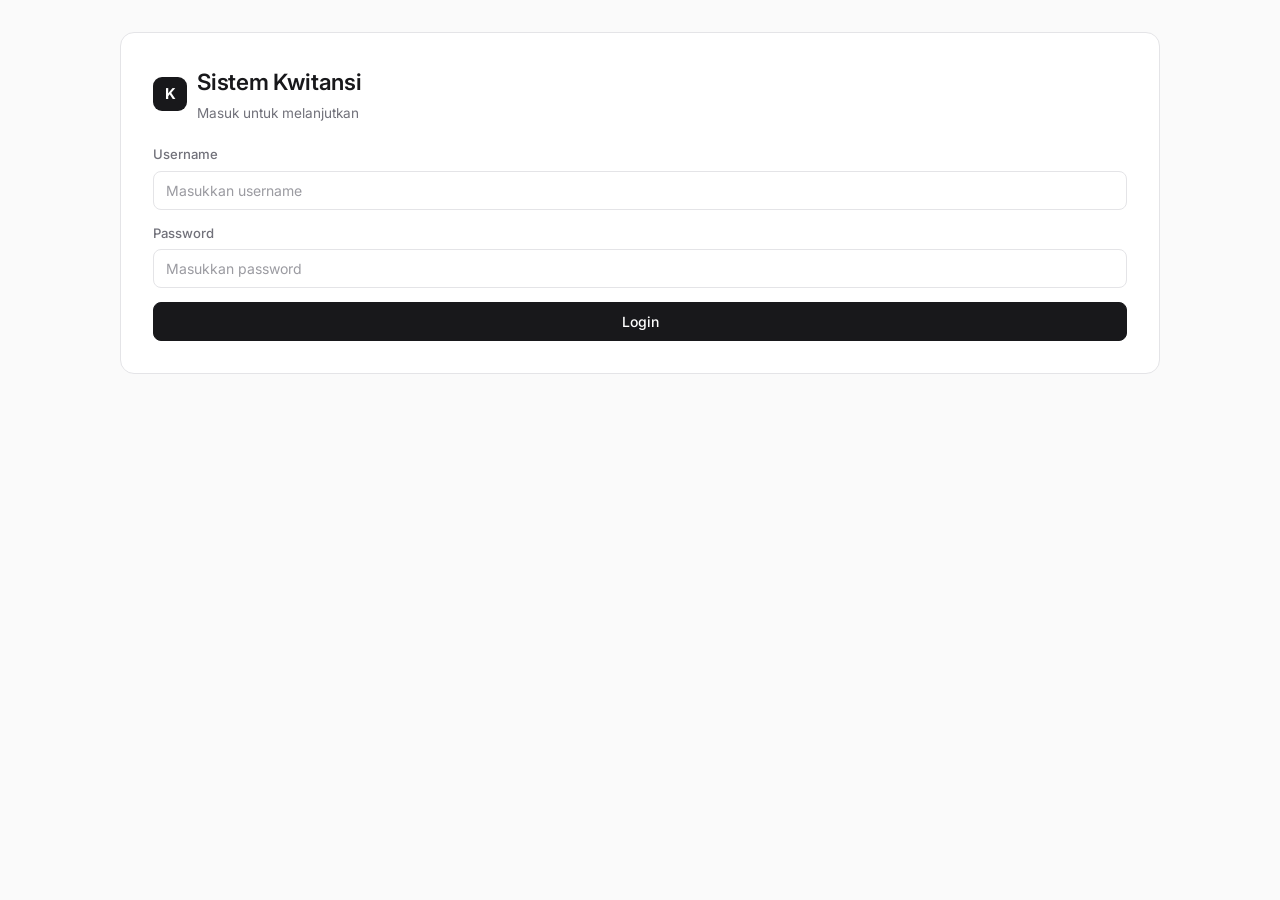
<file: public/sistem-kwitansi.html>
<!DOCTYPE html>
<html lang="id">
<head>
<meta charset="UTF-8">
<meta name="viewport" content="width=device-width, initial-scale=1.0">
<title>Sistem Kwitansi Pembayaran</title>
<link rel="preconnect" href="https://fonts.googleapis.com">
<link rel="preconnect" href="https://fonts.gstatic.com" crossorigin>
<link href="https://fonts.googleapis.com/css2?family=Inter:wght@400;500;600;700&family=JetBrains+Mono:wght@500&display=swap" rel="stylesheet">
<script>
  /* Terapkan tema tersimpan sebelum render agar tidak ada "kedipan" warna */
  (function () {
    try {
      var t = localStorage.getItem('kwitansi_theme') || 'onyx';
      document.documentElement.setAttribute('data-theme', t);
    } catch (e) {}
  })();
</script>
<style>
  /* ============ DESIGN TOKENS (monokrom) ============ */
  :root[data-theme="onyx"] {
    --bg: #fafafa; --surface: #ffffff; --surface-2: #f4f4f5;
    --text: #18181b; --text-muted: #71717a; --border: #e4e4e7;
    --accent: #18181b; --accent-contrast: #ffffff; --danger: #b91c1c; --danger-contrast:#fff;
  }
  :root[data-theme="graphite"] {
    --bg: #0e0e10; --surface: #18181b; --surface-2: #202023;
    --text: #f4f4f5; --text-muted: #a1a1aa; --border: #2c2c30;
    --accent: #f4f4f5; --accent-contrast: #0e0e10; --danger: #f87171; --danger-contrast:#1a0000;
  }
  :root[data-theme="stone"] {
    --bg: #f6f4f1; --surface: #ffffff; --surface-2: #efece6;
    --text: #2a2724; --text-muted: #8a8378; --border: #e6e1d8;
    --accent: #2a2724; --accent-contrast: #ffffff; --danger: #a3402f; --danger-contrast:#fff;
  }
  :root[data-theme="slate"] {
    --bg: #f2f3f5; --surface: #ffffff; --surface-2: #e9eaed;
    --text: #23262b; --text-muted: #7c828d; --border: #dfe1e6;
    --accent: #23262b; --accent-contrast: #ffffff; --danger: #a1323a; --danger-contrast:#fff;
  }

  * { box-sizing: border-box; }
  html, body { margin: 0; padding: 0; }
  body {
    background: var(--bg);
    color: var(--text);
    font-family: 'Inter', system-ui, -apple-system, "Segoe UI", sans-serif;
    font-size: 14.5px;
    line-height: 1.5;
    -webkit-font-smoothing: antialiased;
    padding: clamp(14px, 3vw, 32px);
    transition: background .2s ease, color .2s ease;
  }
  .num { font-family: 'JetBrains Mono', ui-monospace, monospace; font-variant-numeric: tabular-nums; }

  .container {
    max-width: 1040px;
    margin: 0 auto;
    background: var(--surface);
    border: 1px solid var(--border);
    border-radius: 14px;
    padding: clamp(16px, 3vw, 32px);
    position: relative;
  }

  h2, h3, h4 { margin: 0 0 4px 0; font-weight: 600; letter-spacing: -0.01em; }
  h2 { font-size: 1.4rem; }
  h3 { font-size: 1.05rem; font-weight: 500; }
  h4 { font-size: 1rem; text-transform: none; color: var(--text); margin-bottom: 2px; }
  hr { border: none; border-top: 1px solid var(--border); margin: 14px 0; }
  .subtle { color: var(--text-muted); font-size: 0.85rem; }

  .hidden { display: none !important; }

  /* ============ FORM ============ */
  .form-grid { display: grid; grid-template-columns: repeat(auto-fit, minmax(180px, 1fr)); gap: 14px; }
  .form-group { margin-bottom: 14px; display: flex; flex-direction: column; gap: 6px; }
  label { font-weight: 500; font-size: 0.82rem; color: var(--text-muted); }
  input, select {
    width: 100%;
    padding: 10px 12px;
    border: 1px solid var(--border);
    border-radius: 8px;
    font-size: 14px;
    font-family: inherit;
    background: var(--surface);
    color: var(--text);
    outline: none;
    transition: border-color .15s ease, box-shadow .15s ease;
  }
  input:focus, select:focus {
    border-color: var(--accent);
    box-shadow: 0 0 0 3px color-mix(in srgb, var(--accent) 15%, transparent);
  }
  input[readonly] { background: var(--surface-2); color: var(--text-muted); }
  input::placeholder { color: var(--text-muted); opacity: .7; }

  /* ============ BUTTONS ============ */
  button {
    padding: 10px 16px;
    border: 1px solid var(--accent);
    border-radius: 8px;
    font-size: 14px;
    font-weight: 500;
    font-family: inherit;
    cursor: pointer;
    background: var(--accent);
    color: var(--accent-contrast);
    display: inline-flex;
    align-items: center;
    justify-content: center;
    gap: 8px;
    width: 100%;
    transition: opacity .15s ease, transform .05s ease;
  }
  button:hover { opacity: .85; }
  button:active { transform: translateY(1px); }
  button:disabled { opacity: .5; cursor: not-allowed; }

  button.btn-secondary {
    background: transparent;
    color: var(--text);
    border-color: var(--border);
  }
  button.btn-danger { background: var(--danger); border-color: var(--danger); color: var(--danger-contrast); }
  button.btn-success { background: var(--accent); border-color: var(--accent); color: var(--accent-contrast); }
  button.btn-auto { width: auto; padding: 9px 14px; }
  button.btn-sm { width: auto; padding: 6px 10px; font-size: 12.5px; }

  /* ============ SPINNER ============ */
  .spinner { width: 14px; height: 14px; border: 2px solid currentColor; border-bottom-color: transparent; border-radius: 50%; display: inline-block; animation: rotation 0.8s linear infinite; opacity: .85; }
  @keyframes rotation { to { transform: rotate(360deg); } }

  .loading-overlay {
    position: absolute; inset: 0;
    background: color-mix(in srgb, var(--surface) 88%, transparent);
    backdrop-filter: blur(2px);
    display: flex; align-items: center; justify-content: center; flex-direction: column;
    z-index: 1000; border-radius: 14px; gap: 10px;
  }
  .big-spinner { width: 34px; height: 34px; border: 3px solid var(--accent); border-bottom-color: transparent; border-radius: 50%; animation: rotation 0.8s linear infinite; }
  #globalLoadingText { font-size: 0.85rem; color: var(--text-muted); }

  /* ============ HEADER ============ */
  .header-bar {
    display: flex; flex-wrap: wrap; gap: 14px; justify-content: space-between; align-items: center;
    border-bottom: 1px solid var(--border); padding-bottom: 16px; margin-bottom: 20px;
  }
  .brand { display: flex; align-items: center; gap: 10px; }
  .brand-mark {
    width: 34px; height: 34px; border-radius: 9px; background: var(--accent); color: var(--accent-contrast);
    display: flex; align-items: center; justify-content: center; font-weight: 700; font-size: 15px; flex-shrink: 0;
  }
  .nav-btns { display: flex; gap: 8px; flex-wrap: wrap; align-items: center; }

  /* Theme swatches */
  .theme-picker { display: flex; gap: 6px; align-items: center; margin-right: 4px; }
  .swatch {
    width: 22px; height: 22px; border-radius: 50%; cursor: pointer;
    border: 1px solid var(--border); box-shadow: 0 0 0 0 transparent; padding: 0;
    transition: transform .1s ease, box-shadow .15s ease;
  }
  .swatch:hover { transform: scale(1.08); }
  .swatch[aria-pressed="true"] { box-shadow: 0 0 0 2px var(--surface), 0 0 0 4px var(--accent); }
  .swatch-onyx { background: linear-gradient(135deg,#fafafa 50%,#18181b 50%); }
  .swatch-graphite { background: linear-gradient(135deg,#3f3f46 50%,#0e0e10 50%); }
  .swatch-stone { background: linear-gradient(135deg,#f6f4f1 50%,#8a8378 50%); }
  .swatch-slate { background: linear-gradient(135deg,#e9eaed 50%,#23262b 50%); }

  /* ============ LIST / TABLE ============ */
  .toolbar { display: flex; flex-wrap: wrap; gap: 14px; align-items: flex-end; margin-bottom: 16px; }
  .toolbar .form-group { margin-bottom: 0; min-width: 180px; }

  .table-wrap { border: 1px solid var(--border); border-radius: 10px; overflow: hidden; }
  table.data-table { width: 100%; border-collapse: collapse; }
  table.data-table thead th {
    text-align: left; font-size: 0.75rem; text-transform: uppercase; letter-spacing: .04em;
    color: var(--text-muted); font-weight: 600; background: var(--surface-2);
    padding: 10px 14px; border-bottom: 1px solid var(--border);
  }
  table.data-table td { padding: 12px 14px; border-bottom: 1px solid var(--border); font-size: 13.5px; vertical-align: middle; }
  table.data-table tbody tr:last-child td { border-bottom: none; }
  table.data-table tbody tr:hover { background: var(--surface-2); }
  .row-actions { display: flex; gap: 6px; flex-wrap: wrap; }
  .empty-state { text-align: center; padding: 32px 14px; color: var(--text-muted); font-size: 0.9rem; }

  @media (max-width: 640px) {
    table.data-table thead { display: none; }
    table.data-table, table.data-table tbody, table.data-table tr, table.data-table td { display: block; width: 100%; }
    table.data-table tr { border-bottom: 1px solid var(--border); padding: 10px 4px; }
    table.data-table td { border: none; padding: 4px 10px; display: flex; justify-content: space-between; gap: 10px; text-align: right; }
    table.data-table td::before { content: attr(data-label); font-weight: 600; color: var(--text-muted); text-align: left; }
    table.data-table td.row-actions-cell { justify-content: flex-end; }
    table.data-table td.row-actions-cell::before { content: none; }
  }

  /* ============ KWITANSI (RECEIPT) ============ */
  .kwitansi-box { border: 1.5px solid var(--text); border-radius: 10px; overflow: hidden; background: var(--surface); margin-top: 6px; }
  .kwitansi-title { background: var(--accent); color: var(--accent-contrast); text-align: center; font-size: 18px; font-weight: 700; padding: 12px; letter-spacing: .01em; }
  .kwitansi-subtitle { text-align: center; font-size: 12.5px; color: var(--text-muted); border-bottom: 1px solid var(--border); padding: 6px; }

  table.kwitansi-table { width: 100%; border-collapse: collapse; }
  table.kwitansi-table td, table.kwitansi-table th { border: 1px solid var(--border); padding: 8px 12px; font-size: 13px; }
  .text-right { text-align: right; }
  .bold { font-weight: 600; }

  .signature-container { display: flex; border-top: 1px solid var(--border); flex-wrap: wrap; }
  .sig-box { flex: 1 1 150px; border-right: 1px solid var(--border); min-height: 100px; text-align: center; display: flex; flex-direction: column; justify-content: space-between; padding: 10px; font-size: 13px; }
  .sig-box:last-child { border-right: none; }

  .preview-actions { display: flex; gap: 8px; margin-bottom: 16px; flex-wrap: wrap; }

  /* ============ MISC ============ */
  .welcome-name { font-weight: 600; }
  .role-badge {
    display: inline-block; font-size: 0.7rem; text-transform: uppercase; letter-spacing: .03em;
    padding: 2px 8px; border-radius: 20px; background: var(--surface-2); color: var(--text-muted); margin-left: 6px; font-weight: 600;
  }

  @media print {
    body { background: #fff !important; padding: 0; color: #000; }
    .no-print { display: none !important; }
    .container { border: none; border-radius: 0; padding: 0; max-width: 100%; }
    .kwitansi-box { border: 2px solid #000 !important; border-radius: 0; page-break-inside: avoid; }
    .kwitansi-title { background: #000 !important; color: #fff !important; -webkit-print-color-adjust: exact; print-color-adjust: exact; }
    table.kwitansi-table td, table.kwitansi-table th, .signature-container, .sig-box { border-color: #000 !important; }
  }
</style>
</head>
<body>

<div class="container">

  <!-- OVERLAY LOADING GLOBAL -->
  <div id="globalLoading" class="loading-overlay hidden">
    <div class="big-spinner"></div>
    <span id="globalLoadingText">Memproses data...</span>
  </div>

  <!-- 1. HALAMAN LOGIN -->
  <div id="loginSection">
    <div class="brand" style="margin-bottom:22px;">
      <div class="brand-mark">K</div>
      <div>
        <h2>Sistem Kwitansi</h2>
        <div class="subtle">Masuk untuk melanjutkan</div>
      </div>
    </div>
    <div class="form-group">
      <label>Username</label>
      <input type="text" id="loginUsername" placeholder="Masukkan username">
    </div>
    <div class="form-group">
      <label>Password</label>
      <input type="password" id="loginPassword" placeholder="Masukkan password">
    </div>
    <button id="btnLogin" onclick="handleLogin()">
      <span id="btnLoginText">Login</span>
    </button>
  </div>

  <!-- 2. DASHBOARD UTAMA -->
  <div id="dashboardSection" class="hidden">
    <div class="header-bar no-print">
      <div class="brand">
        <div class="brand-mark">K</div>
        <div>
          <h3>Selamat datang, <span id="userDisplayName" class="welcome-name"></span></h3>
          <span id="userRole" class="role-badge"></span>
        </div>
      </div>
      <div class="nav-btns">
        <div class="theme-picker" role="group" aria-label="Pilih tema warna">
          <button type="button" class="swatch swatch-onyx" data-theme-choice="onyx" title="Onyx" aria-pressed="false"></button>
          <button type="button" class="swatch swatch-graphite" data-theme-choice="graphite" title="Graphite (gelap)" aria-pressed="false"></button>
          <button type="button" class="swatch swatch-stone" data-theme-choice="stone" title="Stone" aria-pressed="false"></button>
          <button type="button" class="swatch swatch-slate" data-theme-choice="slate" title="Slate" aria-pressed="false"></button>
        </div>
        <button id="btnTambahUser" class="hidden btn-secondary btn-auto" onclick="showFormUser()">+ Akun Baru</button>
        <button id="btnTambahKwitansi" class="hidden btn-auto" onclick="showFormKwitansi()">+ Buat Kwitansi</button>
        <button class="btn-danger btn-auto" onclick="handleLogout()">Logout</button>
      </div>
    </div>

    <!-- Tampilan Daftar Kwitansi -->
    <div id="listSection" class="no-print">
      <h4>Daftar Kwitansi Pembayaran</h4>
      <p class="subtle" style="margin-bottom:16px;">Kelola dan cetak kwitansi yang sudah tersimpan.</p>

      <div class="toolbar">
        <div class="form-group">
          <label>Tipe Kwitansi</label>
          <select id="filterType" onchange="loadKwitansiData()">
            <option value="lebur">Kwitansi Lebur</option>
            <option value="tak_lebur">Kwitansi Tak Lebur</option>
          </select>
        </div>
      </div>
      <div id="kwitansiListTable"></div>
    </div>

    <!-- Form Buat Akun Baru -->
    <div id="formUserSection" class="hidden no-print">
      <h4>Buat Akun Baru</h4>
      <p class="subtle" style="margin-bottom:16px;">Tambahkan pengguna admin atau client baru.</p>
      <div class="form-grid">
        <div class="form-group"><label>Username</label><input type="text" id="newUsername"></div>
        <div class="form-group"><label>Password</label><input type="password" id="newPassword"></div>
        <div class="form-group">
          <label>Role</label>
          <select id="newRole">
            <option value="client">Client</option>
            <option value="admin">Admin</option>
          </select>
        </div>
        <div class="form-group"><label>Nama Lengkap</label><input type="text" id="newName"></div>
      </div>
      <div style="display:flex; gap:8px; flex-wrap:wrap;">
        <button id="btnSimpanUser" class="btn-success btn-auto" onclick="simpanUser()">
          <span id="btnSimpanUserText">Simpan Akun</span>
        </button>
        <button class="btn-secondary btn-auto" onclick="hideForms()">Batal</button>
      </div>
    </div>

    <!-- Form Input Kwitansi -->
    <div id="formKwitansiSection" class="hidden no-print">
      <h4 id="formKwitansiTitle">Tambah Kwitansi Baru</h4>
      <p class="subtle" style="margin-bottom:16px;">Isi rincian transaksi secara manual. Total 30% dan Terbilang dihitung otomatis.</p>

      <div class="form-group" style="max-width:260px;">
        <label>Tipe Kwitansi</label>
        <select id="inputType" onchange="toggleFormFields()">
          <option value="lebur">Lebur</option>
          <option value="tak_lebur">Tak Lebur</option>
        </select>
      </div>

      <div class="form-grid">
        <div class="form-group"><label>No. Kwitansi</label><input type="text" id="fieldNo"></div>
        <div class="form-group"><label>Tanggal Transfer/Bayar</label><input type="date" id="fieldTanggal"></div>
        <div class="form-group"><label>Tanggal Putaran</label><input type="date" id="fieldTanggalPutaran"></div>
      </div>

      <div class="form-grid">
        <div class="form-group"><label>Terima Dari</label><input type="text" id="fieldTerimaDari"></div>
        <div class="form-group"><label>Modal (Rp)</label><input type="number" step="0.01" id="fieldModal"></div>
      </div>

      <!-- Field Khusus Lebur (Semua Manual) -->
      <div id="fieldsLebur">
        <div class="form-grid">
          <div class="form-group"><label>Harga Beli 1 / gr (Rp)</label><input type="number" step="0.01" id="fieldHargaBeli1Gr"></div>
          <div class="form-group"><label>Total Sebelum Lebur</label><input type="number" step="0.01" id="fieldTotalSebelumLebur"></div>
          <div class="form-group"><label>Total Setelah Lebur</label><input type="number" step="0.01" id="fieldTotalSetelahLebur"></div>
          <div class="form-group"><label>Kadar (%)</label><input type="text" id="fieldKadar" value="91.99%"></div>
        </div>
      </div>

      <!-- Field Khusus Tak Lebur (Semua Manual) -->
      <div id="fieldsTakLebur" class="hidden">
        <div class="form-grid">
          <div class="form-group"><label>Harga Beli / gram (Rp)</label><input type="number" step="0.01" id="fieldHargaBeliGram"></div>
          <div class="form-group"><label>Harga Jual / gram (Rp)</label><input type="number" step="0.01" id="fieldHargaJualGram"></div>
        </div>
      </div>

      <!-- Field Hasil Kalkulasi (Manual Keuntungan -> Auto 30% & Terbilang) -->
      <div class="form-grid">
        <div class="form-group"><label>Total Penjualan (Rp)</label><input type="number" step="0.01" id="fieldTotalPenjualan" placeholder="0"></div>
        <div class="form-group"><label>Total Keuntungan (Rp)</label><input type="number" step="0.01" id="fieldTotalKeuntungan" oninput="hitungManualKeuntungan()" placeholder="0"></div>
        <div class="form-group"><label>Total Keuntungan x 30% (Jumlah)</label><input type="number" step="0.01" id="fieldJumlah" readonly></div>
      </div>

      <!-- Terbilang Otomatis -->
      <div class="form-group">
        <label>Terbilang (Otomatis dari Total Keuntungan x 30%)</label>
        <input type="text" id="fieldTerbilang" readonly style="font-weight:600;">
      </div>

      <div style="display:flex; gap:8px; flex-wrap:wrap; margin-top:6px;">
        <button id="btnSimpanKwitansi" class="btn-success btn-auto" onclick="simpanKwitansi()">
          <span id="btnSimpanKwitansiText">Simpan Kwitansi</span>
        </button>
        <button class="btn-secondary btn-auto" onclick="hideForms()">Batal</button>
      </div>
    </div>

    <!-- PREVIEW KWITANSI -->
    <div id="previewArea" class="hidden">
      <div class="preview-actions no-print">
        <button class="btn-success btn-auto" onclick="window.print()">Cetak / Download PDF</button>
        <button class="btn-secondary btn-auto" onclick="closePreview()">Kembali</button>
      </div>

      <div class="kwitansi-box">
        <div class="kwitansi-title">Kwitansi Pembayaran</div>
        <div class="kwitansi-subtitle">Kwitansi Pembayaran</div>

        <table class="kwitansi-table">
          <tr>
            <td colspan="2"><strong>No.</strong> <span id="viewNo"></span></td>
            <td colspan="2"><strong>Tanggal Putaran:</strong> <span id="viewTglPutaran"></span></td>
          </tr>
          <tr>
            <td colspan="2"><strong id="lblTgl">Tanggal:</strong> <span id="viewTgl"></span></td>
            <td colspan="2"><strong>Terima dari:</strong> <span id="viewTerimaDari"></span></td>
          </tr>
          <tr>
            <td style="width: 20%;"><strong>Jumlah</strong></td>
            <td colspan="3"><strong id="viewJumlah"></strong></td>
          </tr>
          <tr>
            <td><strong>Terbilang</strong></td>
            <td colspan="3"><strong id="viewTerbilang"></strong></td>
          </tr>
          <tr>
            <td colspan="4" class="bold">Untuk Pembayaran:</td>
          </tr>
        </table>

        <!-- Tabel Perhitungan -->
        <table class="kwitansi-table" id="viewDetailTable"></table>

        <div class="signature-container">
          <div class="sig-box" style="flex: 2 1 220px; text-align:left;">
            <strong>Detail Jumlah dan Perhitungan</strong>
          </div>
          <div class="sig-box">
            <strong>Tanda Tangan Penerima</strong>
          </div>
          <div class="sig-box">
            <strong>Tanda Tangan Penyetor</strong>
          </div>
        </div>
      </div>
    </div>

  </div>

</div>

<script>
  // MASUKKAN URL WEB APP GOOGLE APPS SCRIPT ANDA DI SINI
  const SCRIPT_URL = "https://script.google.com/macros/s/AKfycbz9GG3gBZ4VMl-e2Hu1_Qv3UtREHo_DA6vSNfeqBpv2RDfMTVq-NjoJUmWT4LGvK2Az/exec";

  let currentUser = null;

  // --- THEME PICKER (monokrom) ---
  function applyTheme(theme) {
    document.documentElement.setAttribute('data-theme', theme);
    try { localStorage.setItem('kwitansi_theme', theme); } catch (e) {}
    document.querySelectorAll('[data-theme-choice]').forEach(btn => {
      btn.setAttribute('aria-pressed', btn.getAttribute('data-theme-choice') === theme ? 'true' : 'false');
    });
  }
  document.addEventListener('DOMContentLoaded', () => {
    const current = document.documentElement.getAttribute('data-theme') || 'onyx';
    applyTheme(current);
    document.querySelectorAll('[data-theme-choice]').forEach(btn => {
      btn.addEventListener('click', () => applyTheme(btn.getAttribute('data-theme-choice')));
    });
  });

  // --- HELPER LOADING ANIMASI ---
  function setButtonLoading(btnId, textId, isLoading, originalText) {
    const btn = document.getElementById(btnId);
    const txt = document.getElementById(textId);
    if (isLoading) {
      btn.disabled = true;
      txt.innerHTML = `<span class="spinner"></span> Memproses...`;
    } else {
      btn.disabled = false;
      txt.innerText = originalText;
    }
  }

  function showGlobalLoading(text = "Memproses data...") {
    document.getElementById('globalLoadingText').innerText = text;
    document.getElementById('globalLoading').classList.remove('hidden');
  }

  function hideGlobalLoading() {
    document.getElementById('globalLoading').classList.add('hidden');
  }

  // --- FUNGSI TERBILANG DENGAN DUKUNGAN PENUH ---
  function terbilangAngkaDasar(angka) {
    var bil = ["", "Satu", "Dua", "Tiga", "Empat", "Lima", "Enam", "Tujuh", "Delapan", "Sembilan", "Sepuluh", "Sebelas"];
    angka = Math.floor(angka);

    if (angka === 0) return "";
    if (angka < 12) return " " + bil[angka];
    else if (angka < 20) return terbilangAngkaDasar(angka - 10) + " Belas";
    else if (angka < 100) return terbilangAngkaDasar(Math.floor(angka / 10)) + " Puluh" + terbilangAngkaDasar(angka % 10);
    else if (angka < 200) return " Seratus" + terbilangAngkaDasar(angka - 100);
    else if (angka < 1000) return terbilangAngkaDasar(Math.floor(angka / 100)) + " Ratus" + terbilangAngkaDasar(angka % 100);
    else if (angka < 2000) return " Seribu" + terbilangAngkaDasar(angka - 1000);
    else if (angka < 1000000) return terbilangAngkaDasar(Math.floor(angka / 1000)) + " Ribu" + terbilangAngkaDasar(angka % 1000);
    else if (angka < 1000000000) return terbilangAngkaDasar(Math.floor(angka / 1000000)) + " Juta" + terbilangAngkaDasar(angka % 1000000);
    else if (angka < 1000000000000) return terbilangAngkaDasar(Math.floor(angka / 1000000000)) + " Milyar" + terbilangAngkaDasar(angka % 1000000000);
    else if (angka < 1000000000000000) return terbilangAngkaDasar(Math.floor(angka / 1000000000000)) + " Triliun" + terbilangAngkaDasar(angka % 1000000000000);

    return "";
  }

  function konversiTerbilangLengkap(nilai) {
    if (!nilai || nilai === 0) return "Nol Rupiah.";

    var bagianUtama = Math.floor(Math.abs(nilai));
    var bagianDesimal = Math.round((Math.abs(nilai) - bagianUtama) * 100);

    var hasil = terbilangAngkaDasar(bagianUtama).trim() + " Rupiah";

    if (bagianDesimal > 0) {
      hasil += " " + terbilangAngkaDasar(bagianDesimal).trim() + " Perak";
    } else {
      hasil += ".";
    }

    return hasil.replace(/\s+/g, ' ').trim();
  }

  // --- LOGIN & LOGOUT ---
  async function handleLogin() {
    const u = document.getElementById('loginUsername').value;
    const p = document.getElementById('loginPassword').value;

    if(!u || !p) return alert("Masukkan username dan password!");

    setButtonLoading('btnLogin', 'btnLoginText', true, 'Login');

    try {
      const res = await fetch(`${SCRIPT_URL}?action=getUsers`);
      const users = await res.json();
      const user = users.find(x => String(x.username).trim() === u.trim() && String(x.password).trim() === p.trim());

      if (user) {
        currentUser = user;
        document.getElementById('userDisplayName').innerText = user.name;
        document.getElementById('userRole').innerText = user.role;

        document.getElementById('loginSection').classList.add('hidden');
        document.getElementById('dashboardSection').classList.remove('hidden');

        // Pengecekan Role Admin (Aman dari Kapitalisasi)
        if (String(user.role).toLowerCase() === 'admin') {
          document.getElementById('btnTambahUser').classList.remove('hidden');
          document.getElementById('btnTambahKwitansi').classList.remove('hidden');
        }

        await loadKwitansiData();
      } else {
        alert("Username atau Password salah!");
      }
    } catch(err) {
      alert("Gagal terhubung ke Google Apps Script. Pastikan URL Web App sudah dikonfigurasi dengan benar.");
    } finally {
      setButtonLoading('btnLogin', 'btnLoginText', false, 'Login');
    }
  }

  function handleLogout() {
    location.reload();
  }

  function hideForms() {
    document.getElementById('formUserSection').classList.add('hidden');
    document.getElementById('formKwitansiSection').classList.add('hidden');
    document.getElementById('listSection').classList.remove('hidden');
  }

  function showFormUser() {
    hideForms();
    document.getElementById('listSection').classList.add('hidden');
    document.getElementById('formUserSection').classList.remove('hidden');
  }

  function showFormKwitansi() {
    hideForms();
    document.getElementById('listSection').classList.add('hidden');
    document.getElementById('formKwitansiSection').classList.remove('hidden');
  }

  // --- KALKULASI & FORM HANDLER ---
  function toggleFormFields() {
    const type = document.getElementById('inputType').value;
    if(type === 'lebur') {
      document.getElementById('fieldsLebur').classList.remove('hidden');
      document.getElementById('fieldsTakLebur').classList.add('hidden');
    } else {
      document.getElementById('fieldsLebur').classList.add('hidden');
      document.getElementById('fieldsTakLebur').classList.remove('hidden');
    }
  }

  // FUNGSI UTAMA: Mengkalkulasi 30% dari Total Keuntungan & Mengisi Terbilang secara Realtime
  function hitungManualKeuntungan() {
    const elKeuntungan = document.getElementById('fieldTotalKeuntungan');
    if (!elKeuntungan) return;

    let valStr = elKeuntungan.value.toString().replace(/,/g, '.');
    const totalKeuntungan = parseFloat(valStr) || 0;

    // Hitung 30% dari Total Keuntungan
    const jumlah30 = totalKeuntungan * 0.30;

    // Update field Jumlah (30%)
    const elJumlah = document.getElementById('fieldJumlah');
    if (elJumlah) {
      elJumlah.value = jumlah30 !== 0 ? jumlah30.toFixed(2) : '0';
    }

    // Update field Terbilang
    const elTerbilang = document.getElementById('fieldTerbilang');
    if (elTerbilang) {
      elTerbilang.value = konversiTerbilangLengkap(jumlah30);
    }
  }

  function hitungOtomatis(e) {
    hitungManualKeuntungan();
  }

  function formatRupiah(val) {
    return "Rp" + new Intl.NumberFormat('id-ID', { minimumFractionDigits: 0, maximumFractionDigits: 2 }).format(val || 0);
  }

  // --- APPS SCRIPT DATABASE CRUD ---
  async function loadKwitansiData() {
    const type = document.getElementById('filterType').value;
    const action = type === 'lebur' ? 'getKwitansiLebur' : 'getKwitansiTakLebur';
    const container = document.getElementById('kwitansiListTable');

    showGlobalLoading("Memuat daftar kwitansi...");

    try {
      const res = await fetch(`${SCRIPT_URL}?action=${action}`);
      const data = await res.json();

      let html = `<div class="table-wrap"><table class="data-table no-print">
        <thead>
          <tr>
            <th>No</th>
            <th>Terima Dari</th>
            <th>Jumlah (30%)</th>
            <th>Total Keuntungan</th>
            <th>Aksi</th>
          </tr>
        </thead><tbody>`;

      if(data.length === 0) {
        html += `<tr><td colspan="5"><div class="empty-state">Belum ada data kwitansi.</div></td></tr>`;
      } else {
        data.forEach(row => {
          html += `<tr>
            <td data-label="No">${row.no || '-'}</td>
            <td data-label="Terima Dari">${row.terima_dari || '-'}</td>
            <td data-label="Jumlah (30%)" class="num">${formatRupiah(row.jumlah)}</td>
            <td data-label="Total Keuntungan" class="num">${formatRupiah(row.total_keuntungan)}</td>
            <td data-label="Aksi" class="row-actions-cell">
              <div class="row-actions">
                <button class="btn-secondary btn-sm" onclick='viewKwitansi(${JSON.stringify(row)}, "${type}")'>Cetak / Lihat</button>
                ${String(currentUser.role).toLowerCase() === 'admin' ? `<button class="btn-danger btn-sm" onclick='hapusKwitansi("${row.id}", "${type}")'>Hapus</button>` : ''}
              </div>
            </td>
          </tr>`;
        });
      }

      html += `</tbody></table></div>`;
      container.innerHTML = html;
    } catch(err) {
      container.innerHTML = "<p style='color:var(--danger);'>Gagal memuat data dari database.</p>";
    } finally {
      hideGlobalLoading();
    }
  }

  async function simpanKwitansi() {
    const type = document.getElementById('inputType').value;
    const sheetName = type === 'lebur' ? 'KwitansiLebur' : 'KwitansiTakLebur';

    setButtonLoading('btnSimpanKwitansi', 'btnSimpanKwitansiText', true, 'Simpan Kwitansi');

    let rowData = [];
    const id = "KWT-" + Date.now();

    if(type === 'lebur') {
      rowData = [
        id,
        document.getElementById('fieldNo').value,
        document.getElementById('fieldTanggal').value,
        document.getElementById('fieldTanggalPutaran').value,
        document.getElementById('fieldTerimaDari').value,
        document.getElementById('fieldJumlah').value,
        document.getElementById('fieldTerbilang').value,
        document.getElementById('fieldModal').value,
        document.getElementById('fieldHargaBeli1Gr').value,
        document.getElementById('fieldTotalSebelumLebur').value,
        document.getElementById('fieldTotalSetelahLebur').value,
        document.getElementById('fieldKadar').value,
        (parseFloat(document.getElementById('fieldTotalSetelahLebur').value)||0) * (parseFloat(document.getElementById('fieldHargaBeli1Gr').value)||0),
        document.getElementById('fieldTotalPenjualan').value,
        document.getElementById('fieldTotalKeuntungan').value,
        document.getElementById('fieldJumlah').value
      ];
    } else {
      const modal = parseFloat(document.getElementById('fieldModal').value) || 0;
      const hb = parseFloat(document.getElementById('fieldHargaBeliGram').value) || 1;

      rowData = [
        id,
        document.getElementById('fieldNo').value,
        document.getElementById('fieldTanggal').value,
        document.getElementById('fieldTanggalPutaran').value,
        document.getElementById('fieldTerimaDari').value,
        document.getElementById('fieldJumlah').value,
        document.getElementById('fieldTerbilang').value,
        modal,
        hb,
        (modal / hb).toFixed(2),
        modal,
        document.getElementById('fieldHargaJualGram').value,
        document.getElementById('fieldTotalPenjualan').value,
        document.getElementById('fieldTotalKeuntungan').value,
        document.getElementById('fieldJumlah').value
      ];
    }

    try {
      await fetch(SCRIPT_URL, {
        method: "POST",
        body: JSON.stringify({ action: "create", sheet: sheetName, row: rowData })
      });

      alert("Berhasil menyimpan kwitansi!");
      hideForms();
      await loadKwitansiData();
    } catch(err) {
      alert("Gagal menyimpan kwitansi: " + err.toString());
    } finally {
      setButtonLoading('btnSimpanKwitansi', 'btnSimpanKwitansiText', false, 'Simpan Kwitansi');
    }
  }

  async function hapusKwitansi(id, type) {
    if(!confirm("Yakin ingin menghapus kwitansi ini?")) return;
    const sheetName = type === 'lebur' ? 'KwitansiLebur' : 'KwitansiTakLebur';

    showGlobalLoading("Menghapus data...");

    try {
      await fetch(SCRIPT_URL, {
        method: "POST",
        body: JSON.stringify({ action: "delete", sheet: sheetName, id: id })
      });

      alert("Data berhasil dihapus!");
      await loadKwitansiData();
    } catch(err) {
      alert("Gagal menghapus data!");
    } finally {
      hideGlobalLoading();
    }
  }

  async function simpanUser() {
    const u = document.getElementById('newUsername').value;
    const p = document.getElementById('newPassword').value;
    const r = document.getElementById('newRole').value;
    const n = document.getElementById('newName').value;

    if(!u || !p || !n) return alert("Mohon lengkapi semua field user!");

    setButtonLoading('btnSimpanUser', 'btnSimpanUserText', true, 'Simpan Akun');

    const row = [u, p, r, n];

    try {
      await fetch(SCRIPT_URL, {
        method: "POST",
        body: JSON.stringify({ action: "create", sheet: "Users", row: row })
      });

      alert("User baru berhasil ditambahkan!");
      hideForms();
    } catch(err) {
      alert("Gagal menyimpan user!");
    } finally {
      setButtonLoading('btnSimpanUser', 'btnSimpanUserText', false, 'Simpan Akun');
    }
  }

  // --- PREVIEW & CETAK ---
  function viewKwitansi(data, type) {
    document.getElementById('listSection').classList.add('hidden');
    document.getElementById('previewArea').classList.remove('hidden');

    document.getElementById('viewNo').innerText = data.no || '';
    document.getElementById('viewTglPutaran').innerText = data.tanggal_putaran || '';
    document.getElementById('viewTgl').innerText = data.tanggal || data.tanggal_transfer || '';
    document.getElementById('lblTgl').innerText = type === 'lebur' ? 'Tanggal:' : 'Tanggal Transfer :';

    document.getElementById('viewTerimaDari').innerText = data.terima_dari || '';
    document.getElementById('viewJumlah').innerText = formatRupiah(data.jumlah);
    document.getElementById('viewTerbilang').innerText = data.terbilang || '';

    let tableHTML = "";
    if (type === 'lebur') {
      tableHTML = `
        <tr><td>Modal</td><td class="text-right">${formatRupiah(data.modal)}</td></tr>
        <tr><td>Harga Beli 1 / gr</td><td class="text-right">${formatRupiah(data.harga_beli_gr)}</td></tr>
        <tr><td>Total Sebelum Lebur</td><td class="text-right">${data.total_sebelum_lebur || 0}</td></tr>
        <tr><td>Total Setelah Lebur</td><td class="text-right">${data.total_setelah_lebur || 0}</td></tr>
        <tr><td>Kadar</td><td class="text-right">${data.kadar || ''}</td></tr>
        <tr><td>Harga Beli</td><td class="text-right">${formatRupiah(data.harga_beli)}</td></tr>
        <tr><td>Total Penjualan</td><td class="text-right">${formatRupiah(data.total_penjualan)}</td></tr>
        <tr><td>Total Keuntungan</td><td class="text-right">${formatRupiah(data.total_keuntungan)}</td></tr>
        <tr><td><strong>Total Keuntungan x 30%</strong></td><td class="text-right"><strong>${formatRupiah(data.total_keuntungan_30)}</strong></td></tr>
      `;
    } else {
      tableHTML = `
        <tr><td>Modal</td><td class="text-right">${formatRupiah(data.modal)}</td></tr>
        <tr><td>Harga Beli/gram</td><td class="text-right">${formatRupiah(data.harga_beli_gram)}</td></tr>
        <tr><td>Total Pembelian (gr)</td><td class="text-right">${data.total_pembelian_gr || 0}</td></tr>
        <tr><td>Total Pembelian</td><td class="text-right">${formatRupiah(data.total_pembelian)}</td></tr>
        <tr><td>Harga Jual/gram</td><td class="text-right">${formatRupiah(data.harga_jual_gram)}</td></tr>
        <tr><td>Total Penjualan</td><td class="text-right">${formatRupiah(data.total_penjualan)}</td></tr>
        <tr><td>Total Keuntungan</td><td class="text-right">${formatRupiah(data.total_keuntungan)}</td></tr>
        <tr><td><strong>Total Keuntungan x 30%</strong></td><td class="text-right"><strong>${formatRupiah(data.total_keuntungan_30)}</strong></td></tr>
      `;
    }

    document.getElementById('viewDetailTable').innerHTML = tableHTML;
  }

  function closePreview() {
    document.getElementById('previewArea').classList.add('hidden');
    document.getElementById('listSection').classList.remove('hidden');
  }
</script>

</body>
</html>
</file>
